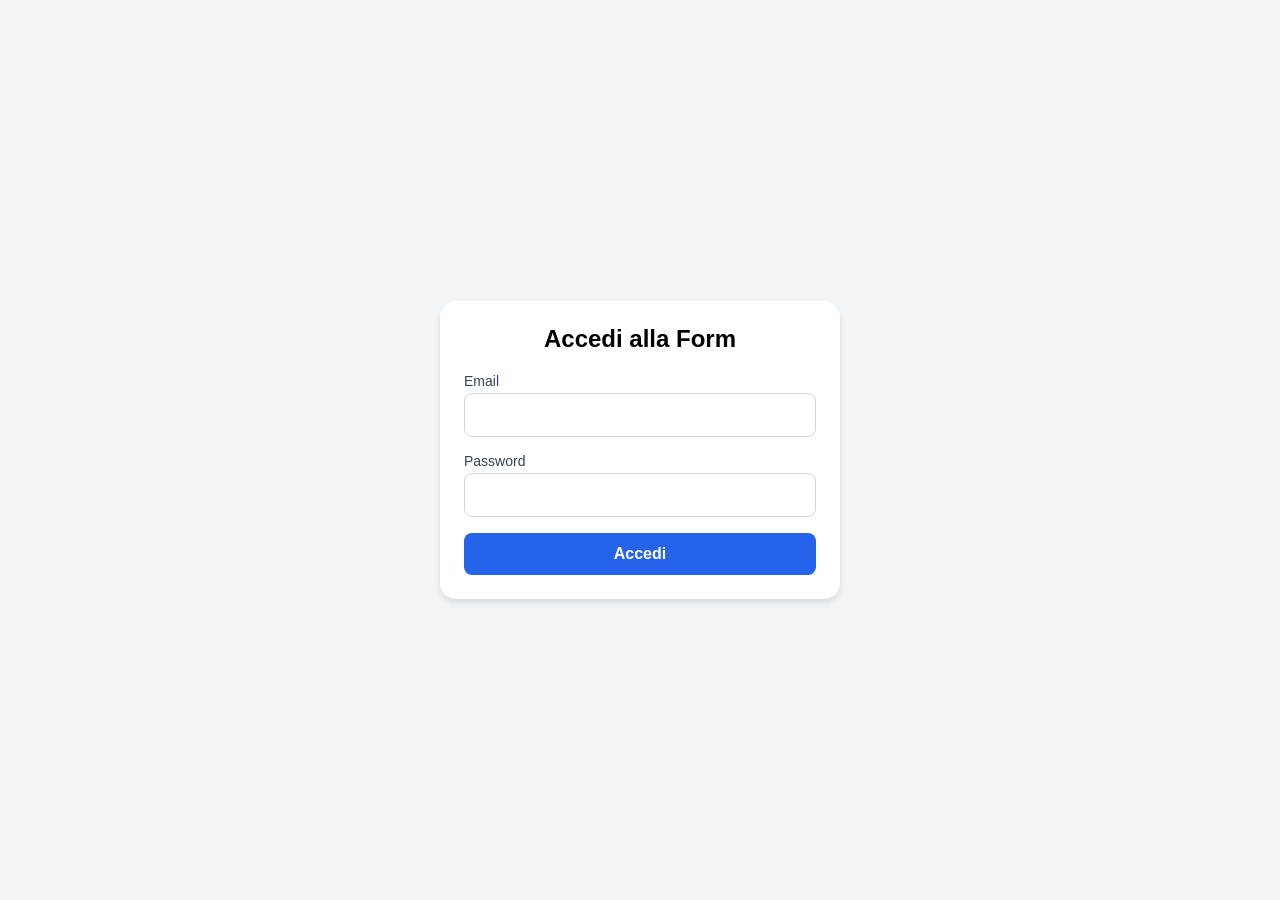
<file: index_old.html>
<!DOCTYPE html>
<html lang="it">
<head>
    <meta charset="UTF-8">
    <meta name="viewport" content="width=device-width, initial-scale=1.0">
    <title>Accedi al Servizio</title>
    <style>
        body {
            font-family: -apple-system, BlinkMacSystemFont, "Segoe UI", Roboto, sans-serif;
            background-color: #f3f4f6;
            display: flex;
            align-items: center;
            justify-content: center;
            min-height: 100vh;
            margin: 0;
            padding: 16px;
            box-sizing: border-box;
        }
        .card {
            background: white;
            padding: 24px;
            border-radius: 16px;
            box-shadow: 0 4px 6px rgba(0, 0, 0, 0.1);
            width: 100%;
            max-width: 400px;
            box-sizing: border-box;
        }
        .campo { margin-bottom: 16px; }
        label {
            display: block;
            font-size: 14px;
            font-weight: 500;
            color: #374151;
            margin-bottom: 4px;
        }
        input {
            width: 100%;
            padding: 12px;
            border-radius: 8px;
            border: 1px solid #d1d5db;
            font-size: 16px;
            box-sizing: border-box;
        }
        button {
            width: 100%;
            padding: 12px;
            border: none;
            border-radius: 8px;
            font-size: 16px;
            font-weight: 600;
            color: white;
            background-color: #2563eb;
            cursor: pointer;
        }
    </style>
</head>
<body>

    <div class="card">
        <h2 style="text-align: center; margin-top: 0;">Accedi alla Form</h2>
        <form id="formLogin">
            <div class="campo">
                <label>Email</label>
                <input type="email" id="loginEmail" required>
            </div>
            <div class="campo">
                <label>Password</label>
                <input type="password" id="loginPassword" required>
            </div>
            <button type="submit">Accedi</button>
        </form>
    </div>

    <!-- URL CDN COMPLETO E CORRETTO -->
    <script type="module">
        import { createClient } from 'jsdelivr.net'

        const SUPABASE_URL = "https://hrqztgddqmwtljafqahn.supabase.co";
        const SUPABASE_ANON_KEY = "sb_publishable_UvgKn-USEKWR-VxnvG_vDA_k55Q15mq";

        const supabaseClient = createClient(SUPABASE_URL, SUPABASE_ANON_KEY);

        // Se l'utente ha già una sessione attiva, lo sposta subito su form.html
        try {
            const { data: { session } } = await supabaseClient.auth.getSession();
            if (session) {
                window.location.href = "form.html";
            }
        } catch (e) {
            console.error("Errore sessione:", e);
        }

        // Gestione dell'invio del Login
        document.getElementById('formLogin').addEventListener('submit', async (e) => {
            e.preventDefault(); // Impedisce il refresh della pagina
            
            const emailValue = document.getElementById('loginEmail').value.trim();
            const passwordValue = document.getElementById('loginPassword').value;

            try {
                const { data, error } = await supabaseClient.auth.signInWithPassword({ 
                    email: emailValue, 
                    password: passwordValue 
                });

                if (error) {
                    alert("Errore di accesso: " + error.message);
                } else {
                    alert("Accesso eseguito!");
                    window.location.href = "form.html";
                }
            } catch (err) {
                alert("Errore imprevisto: " + err.message);
            }
        });
    </script>
</body>
</html>
</file>
